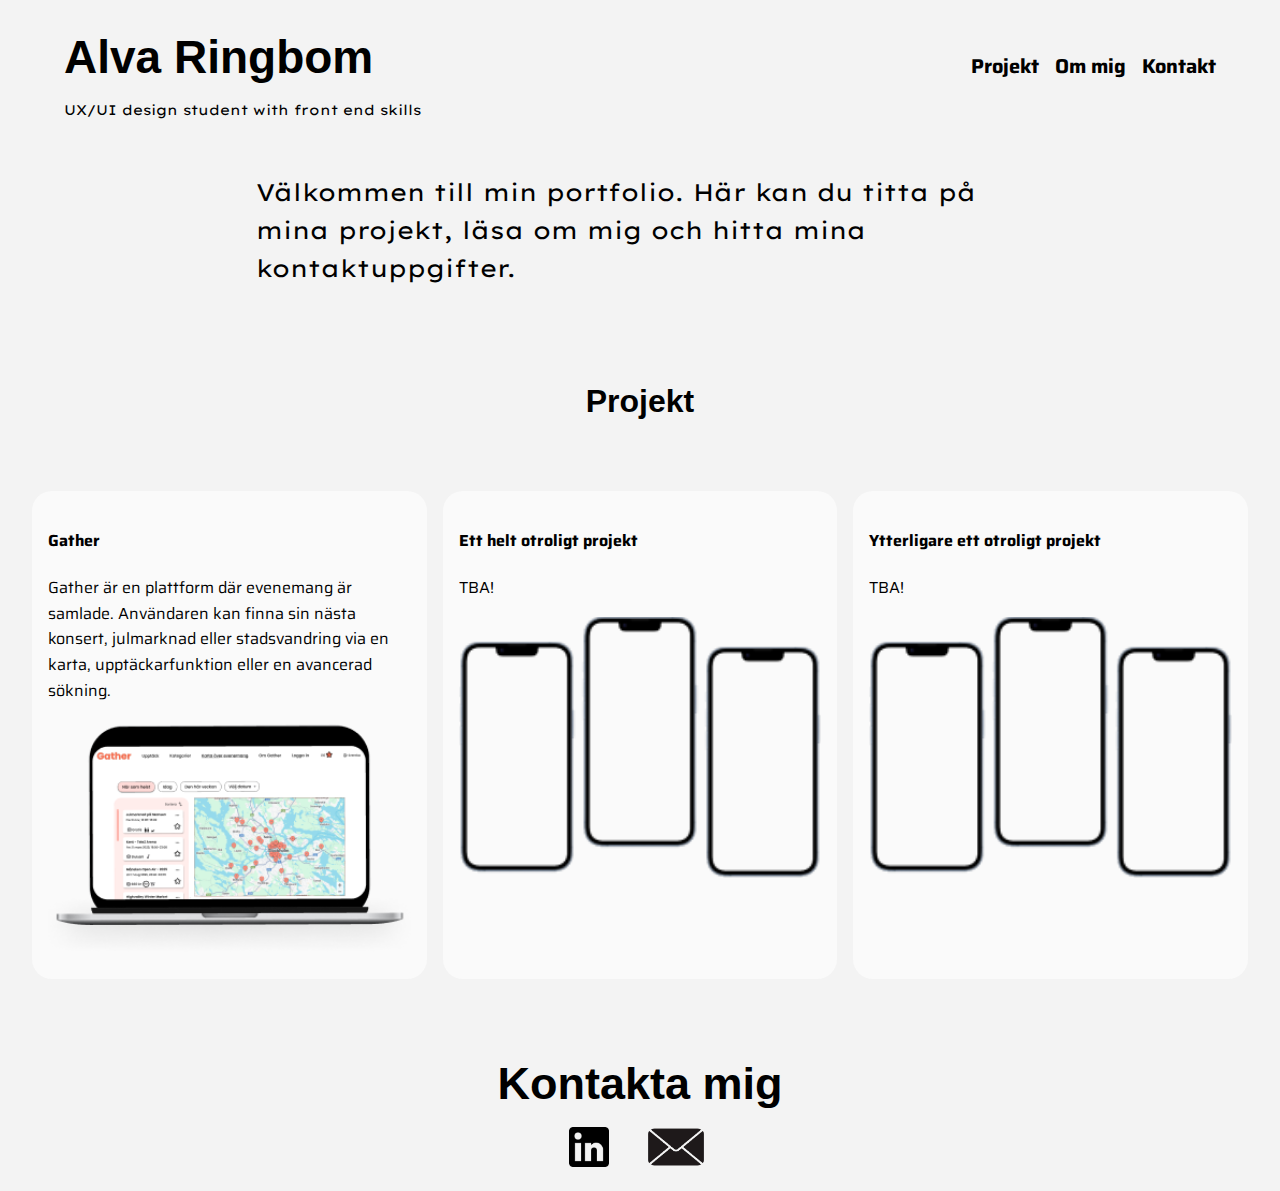
<file: index.html>
<!DOCTYPE html>
<html lang="sv">
  <head>
    <meta charset="UTF-8" />
    <meta name="viewport" content="width=device-width, initial-scale=1.0" />

    <title>Portfolio - Alva Ringbom</title>
    <link rel="icon" type="img" href="images/alice-icon.png" />
    <link rel="stylesheet" href="index.css" />
  </head>

  <body>
    <header>
      <nav class="navbar">
        <div class="logo-title">
          <h1 class="logo">
            <a href="index.html">Alva Ringbom</a>
          </h1>
          <h2 class="title">UX/UI design student with front end skills</h2>
        </div>
        <div class="nav-link-container">
          <ul class="nav-links">
            <li class="nav-links-1"><a href="Projekt.html">Projekt</a></li>
            <li class="nav-links-2"><a href="Ommig.html">Om mig</a></li>
            <li class="nav-links-3"><a href="Kontakt.html">Kontakt</a></li>
          </ul>
        </div>
      </nav>
    </header>

    <main class="content">
      <section class="intro">
        <p>
          Välkommen till min portfolio. Här kan du titta på mina
          <a href="Projekt.html">projekt</a>, läsa
          <a href="Om mig.html">om mig</a> och hitta mina
          <a href="Kontakt.html">kontaktuppgifter</a>.
        </p>
      </section>

      <section>
        <div class="projects">
          <h3><a href="Projekt.html">Projekt</a></h3>
          <div class="projects-grid">
            <div class="project-card">
              <h4>
                <a href="Gather.html">Gather</a>
              </h4>
              <p>
                Gather är en plattform där evenemang är samlade. Användaren kan
                finna sin nästa konsert, julmarknad eller stadsvandring via en
                karta, upptäckarfunktion eller en avancerad sökning.
              </p>
              <a href="Gather.html">
                <img
                  src="images/gather-desktop.png"
                  alt="Projekt 1"
                  class="project-image"
                />
              </a>
            </div>
            <div class="project-card">
              <h4>
                <a href="">Ett helt otroligt projekt</a>
              </h4>
              <p>TBA!</p>
              <a href="">
                <img
                  src="images/mobile.png"
                  alt="Projekt 2"
                  class="project-image"
                />
              </a>
            </div>
            <div class="project-card">
              <h4>
                <a href="">Ytterligare ett otroligt projekt</a>
              </h4>
              <p>TBA!</p>
              <a href="">
                <img
                  src="images/mobile.png"
                  alt="Projekt 3"
                  class="project-image"
                />
              </a>
            </div>
          </div>
        </div>
      </section>

      <section class="contact">
        <h2 class="contact-me">Kontakta mig</h2>
        <ul class="contact-links">
          <li>
            <a href="https://www.linkedin.com/in/alvaringbom/" target="_blank">
              <img
                src="images/linkedin.png"
                alt="LinkedIn"
                class="linkedin-icon"
              />
            </a>
          </li>
          <li>
            <a href="mailto:alva.ringbom@gmail.com" target="_blank">
              <img src="images/email.png" alt="Email" class="email-icon" />
            </a>
          </li>
        </ul>
      </section>
    </main>
  </body>
</html>
</file>
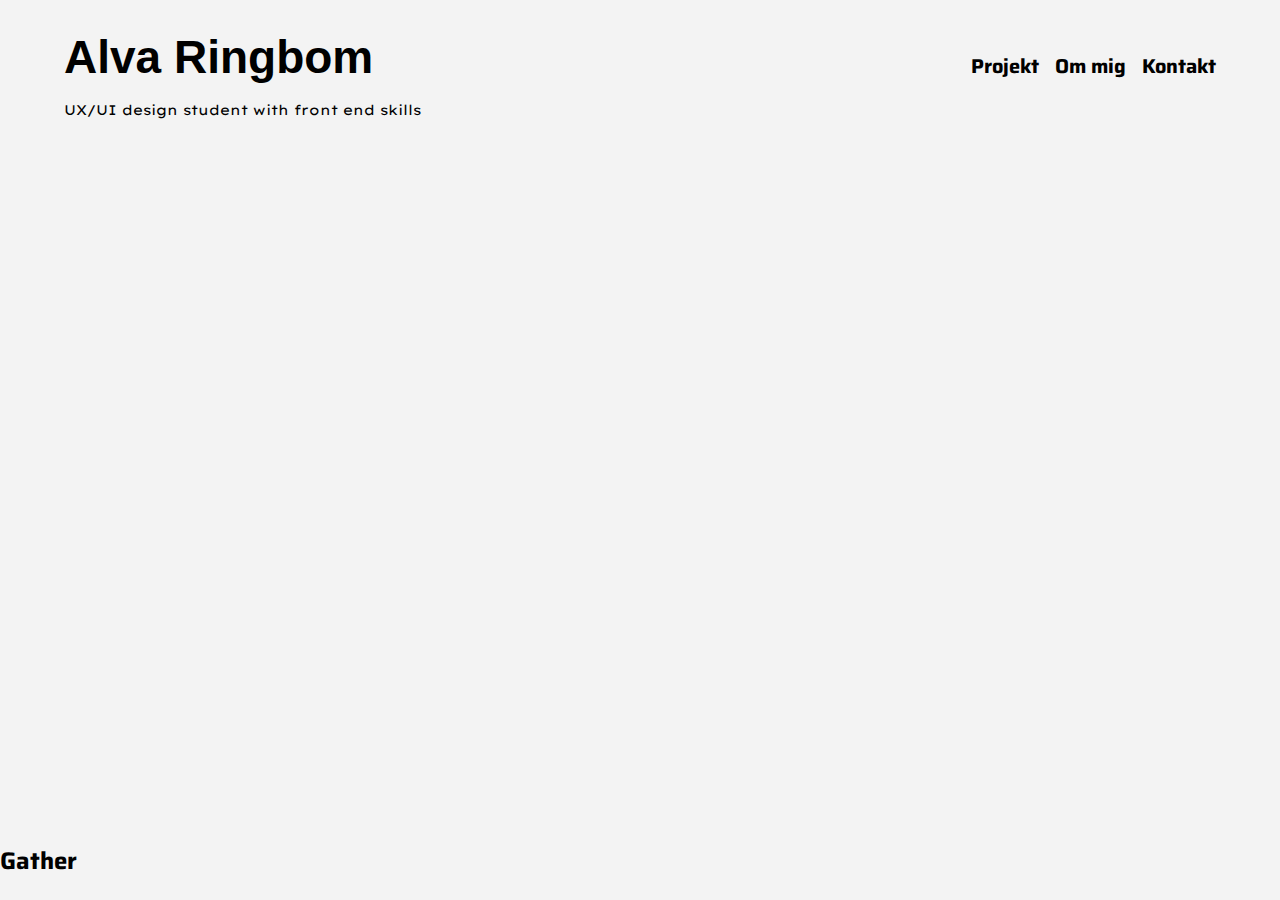
<file: Gather.html>
<!DOCTYPE html>
<html lang="sv">

<head>
    <meta charset="UTF-8">
    <meta name="viewport" content="width=device-width, initial-scale=1.0">
    
    <title>Portfolio - Alva Ringbom</title>
    <link rel="icon" type="img" href="images/alice-icon.png">
    <link rel="stylesheet" href="index.css">
</head>

<body>
    <header>
        <nav class="navbar">
            <div class="logo-title">
                <h1 class="logo">
                    <a href="index.html">Alva Ringbom</a>
                </h1>
                <h2 class="title">UX/UI design student with front end skills</h2>
            </div>
            <div class="nav-link-container">
                <ul class="nav-links">
                    <li class="nav-links-1"><a href="Projekt.html">Projekt</a></li>
                    <li class="nav-links-2"><a href="Om mig.html">Om mig</a></li>
                    <li class="nav-links-3"><a href="Kontakt.html">Kontakt</a></li>
                </ul>
            </div>
        </nav>
    </header>

    <main>
        <section>
            <h2>Gather</h2>
        </section>
        
    </main>
</body>
</file>
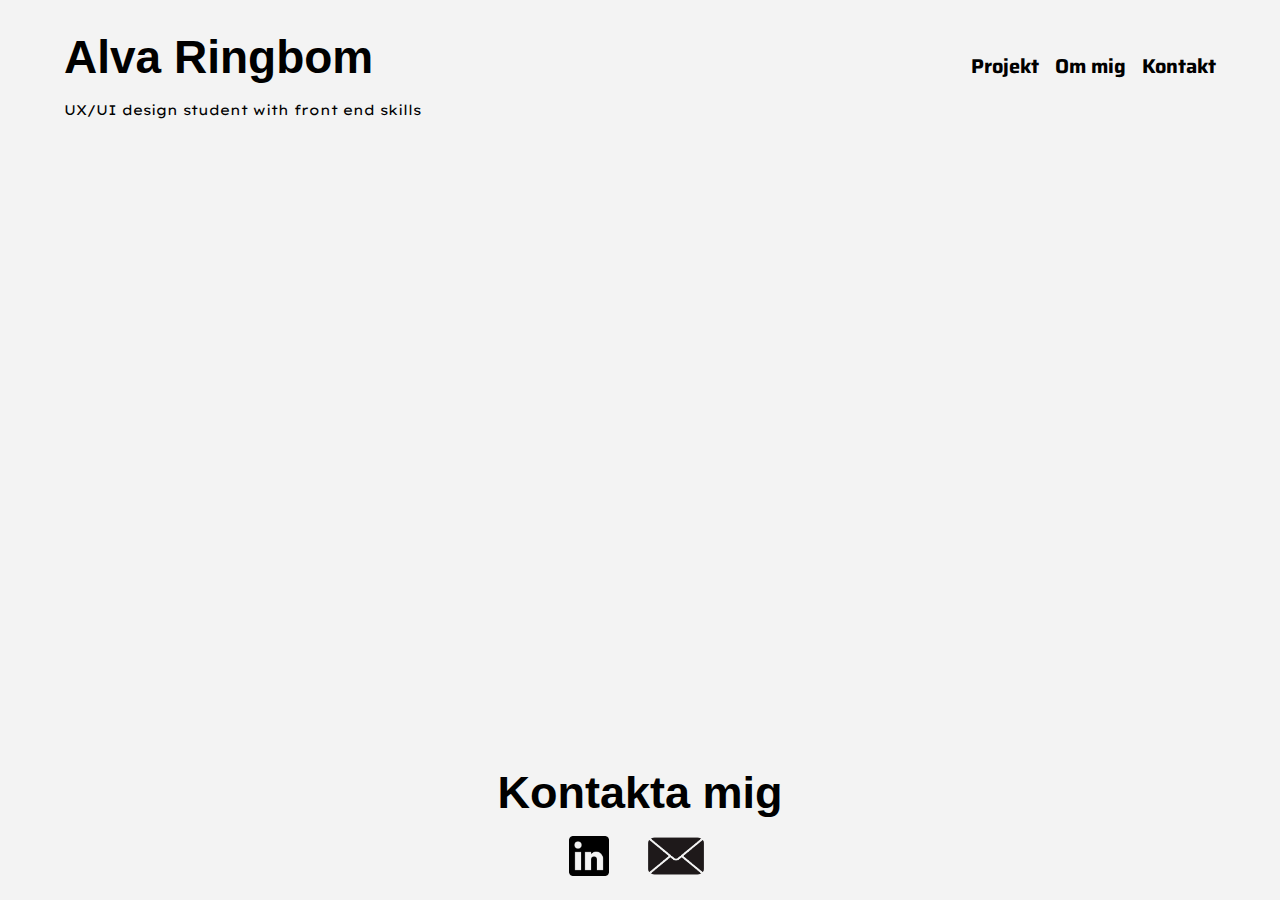
<file: Kontakt.html>
<!DOCTYPE html>
<html lang="sv">

<head>
    <meta charset="UTF-8">
    <meta name="viewport" content="width=device-width, initial-scale=1.0">
    
    <title>Portfolio - Alva Ringbom</title>
    <link rel="icon" type="img" href="images/alice-icon.png">
    <link rel="stylesheet" href="index.css">
</head>

<body>
    <header>
        <nav class="navbar">
            <div class="logo-title">
                <h1 class="logo">
                    <a href="index.html">Alva Ringbom</a>
                </h1>
                <h2 class="title">UX/UI design student with front end skills</h2>
            </div>
            <div class="nav-link-container">
                <ul class="nav-links">
                    <li class="nav-links-1"><a href="Projekt.html">Projekt</a></li>
                    <li class="nav-links-2"><a href="Ommig.html">Om mig</a></li>
                    <li class="nav-links-3"><a href="Kontakt.html">Kontakt</a></li>
                </ul>
            </div>
        </nav>
    </header>

        <section class="contact">
            <h2 class="contact-me">Kontakta mig</h2>
            <ul class="contact-links">
                <li>
                    <a href="https://www.linkedin.com/in/alvaringbom/" target="_blank">
                        <img src="images/linkedin.png" alt="LinkedIn" class="linkedin-icon">
                    </a>
                </li>
                <li>
                    <a href="mailto:alva.ringbom@gmail.com" target="_blank">
                        <img src="images/email.png" alt="Email" class="email-icon">
                    </a>
                </li>
            </ul>
        </section>
    </main>


</body>
</file>
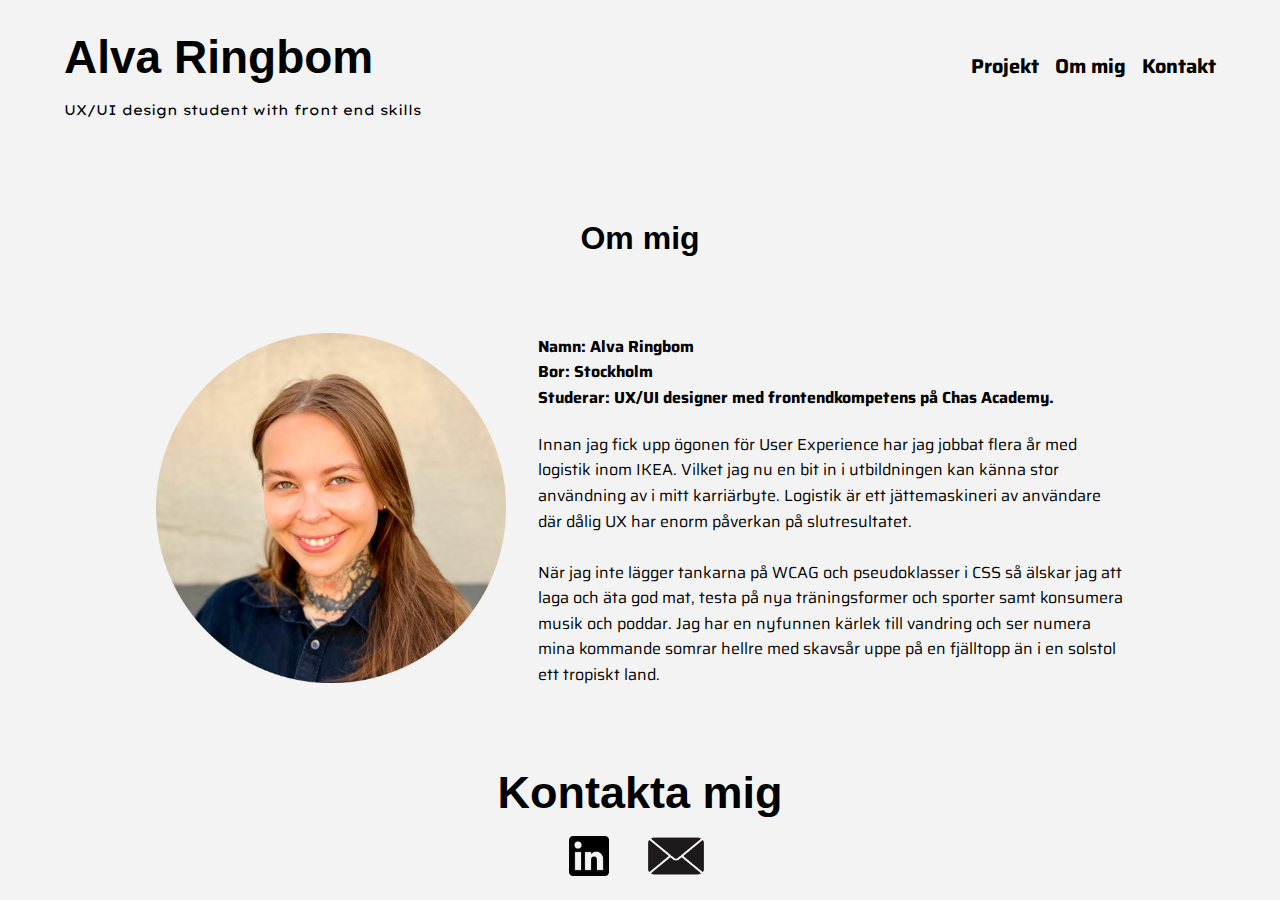
<file: Ommig.html>
<!DOCTYPE html>
<html lang="sv">

<head>
    <meta charset="UTF-8">
    <meta name="viewport" content="width=device-width, initial-scale=1.0">
    
    <title>Portfolio - Alva Ringbom</title>
    <link rel="icon" type="img" href="images/alice-icon.png">
    <link rel="stylesheet" href="index.css">
</head>

<body>
    <header>
        <nav class="navbar">
            <div class="logo-title">
                <h1 class="logo">
                    <a href="index.html">Alva Ringbom</a>
                </h1>
                <h2 class="title">UX/UI design student with front end skills</h2>
            </div>
            <div class="nav-link-container">
                <ul class="nav-links">
                    <li class="nav-links-1"><a href="Projekt.html">Projekt</a></li>
                    <li class="nav-links-2"><a href="Ommig.html">Om mig</a></li>
                    <li class="nav-links-3"><a href="Kontakt.html">Kontakt</a></li>
                </ul>
            </div>
        </nav>
    </header>
    <main>
        <section class="about">
            <h3>Om mig</h3>
            <section class="about-section">
                
                <img 
                src="images/selfie.png" 
                alt="Bild på mig" 
                class="selfie">
                <div>
                    <h4 class="info">
                        Namn: Alva Ringbom
                    <br>Bor: Stockholm
                    <br>Studerar: UX/UI designer med frontendkompetens på Chas Academy.
                    </h4>
                    <p class="p-about">
                        Innan jag fick upp ögonen för User Experience har jag jobbat flera år med logistik inom IKEA. 
                        Vilket jag nu en bit in i utbildningen kan känna stor användning av i mitt karriärbyte. 
                        Logistik är ett jättemaskineri av användare där dålig UX har enorm påverkan på slutresultatet.
                        <br><br>När jag inte lägger tankarna på WCAG och pseudoklasser i CSS så älskar jag att laga och äta god mat, 
                        testa på nya träningsformer och sporter samt konsumera musik och poddar. Jag har en nyfunnen kärlek till 
                        vandring och ser numera mina kommande somrar hellre med skavsår uppe på en fjälltopp än i en solstol ett tropiskt land. 
                    </p>
                </div>
        </section>

        <section class="contact">
            <h2 class="contact-me">Kontakta mig</h2>
            <ul class="contact-links">
                <li>
                    <a href="https://www.linkedin.com/in/alvaringbom/" target="_blank">
                        <img src="images/linkedin.png" alt="LinkedIn" class="linkedin-icon">
                    </a>
                </li>
                <li>
                    <a href="mailto:alva.ringbom@gmail.com" target="_blank">
                        <img src="images/email.png" alt="Email" class="email-icon">
                    </a>
                </li>
            </ul>
        </section>
    </main>
</body>
</html>
</file>
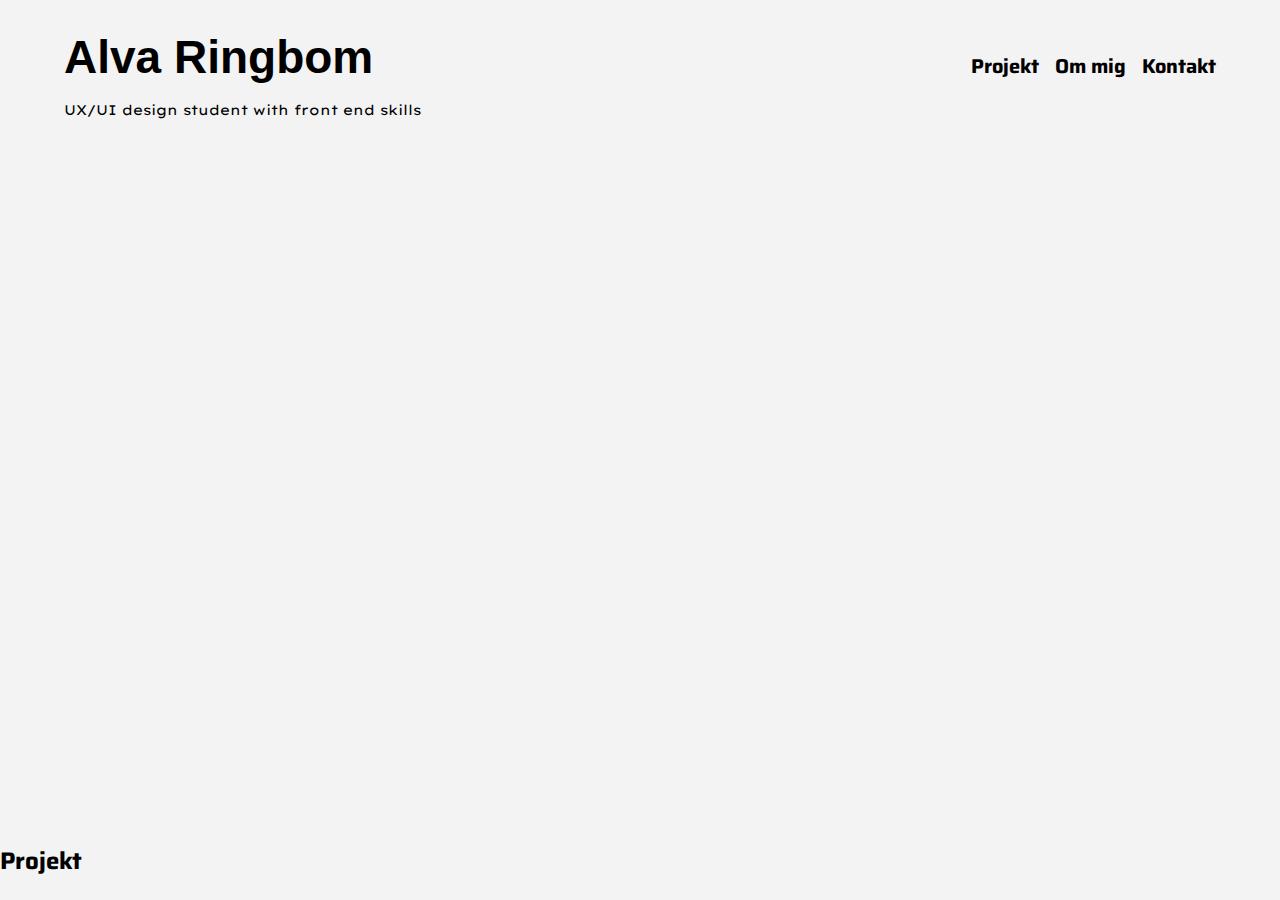
<file: Projekt.html>
<!DOCTYPE html>
<html lang="sv">
  <head>
    <meta charset="UTF-8" />
    <meta name="viewport" content="width=device-width, initial-scale=1.0" />

    <title>Portfolio - Alva Ringbom</title>
    <link rel="icon" type="img" href="images/alice-icon.png" />
    <link rel="stylesheet" href="index.css" />
  </head>

  <body>
    <header>
      <nav class="navbar">
        <div class="logo-title">
          <h1 class="logo">
            <a href="index.html">Alva Ringbom</a>
          </h1>
          <h2 class="title">UX/UI design student with front end skills</h2>
        </div>
        <div class="nav-link-container">
          <ul class="nav-links">
            <li class="nav-links-1"><a href="Projekt.html">Projekt</a></li>
            <li class="nav-links-2"><a href="Ommig.html">Om mig</a></li>
            <li class="nav-links-3"><a href="Kontakt.html">Kontakt</a></li>
          </ul>
        </div>
      </nav>
    </header>

    <main>
      <section>
        <h2>Projekt</h2>
      </section>
    </main>
  </body>
</html>
</file>
<file: index.css>
@font-face {
    font-family: 'saira';
    src: url('fonts/Saira/Saira.ttf') format('truetype');
}
@font-face {
    font-family: 'lexend';
    src: url('fonts/Lexend_Exa/Lexend_Exa/lexend.ttf') format('truetype');
}

* {
    box-sizing: border-box;
  }

body,
html {
    line-height: 1.6;
    margin: 0;
    padding: 0;
    display: flex;
    flex-direction: column;
    justify-content: space-between;
    height: 100%;
    background-color: #f3f3f3;
    font-family: 'saira';
}

.logo,
.contact-me {
    margin-bottom: -0.5rem;
}

.navbar,
.contact {
    display: flex;
    flex-direction: column;
    align-items: center;
}

.logo-title {
    display: flex;
    flex-direction: column;
    align-items: center;
}

.projects {
    display: flex;
    flex-direction: column;
    gap: 1rem;
    padding: 1rem;
}

.projects h3,
.about h3 {
    font-family: 'Franklin Gothic Medium', 'Arial Narrow', Arial, sans-serif;
    font-size: 2rem;
    text-align: center;
}


.projects-grid {
    display: flex;
    flex-wrap: wrap;
    gap: 1rem;
    justify-content: center;
    margin: 1rem;
}

.project-card {
    flex: 1 1 300px;
    max-width: 400px;
    padding: 1rem;
    border-radius: 20px;
    background-color: rgb(250, 250, 250);
}

.nav-links,
.contact-links {
    display: flex;
    flex-direction: row;
    gap: 2rem;
    list-style: none;
    padding: 0;
    margin: 0;
    font-weight: bold;
    font-size: 20px;
    font-family: 'saira';
    align-items: center;
}

.intro a,
.nav-links a,
.logo a,
.contact-links a,
.projects h3 a,
h4 a {
    text-decoration: none;
    color: black;
}

.intro,
.intro a {
    font-family: 'lexend';
    font-size: 24px;
    color: black;
}

.intro {
    margin: 0 auto;
    padding: 1rem;
    max-width: 800px;
}

.logo a,
.contact {
    font-weight: bolder;
    font-family:'Franklin Gothic Medium', 'Arial Narrow', Arial, sans-serif
}

.logo a {
    font-size: 46px;
}

.contact {
    font-size: 30px;
}

.title {
    font-family: 'lexend';
    font-size: 14px;
    font-weight: normal;
}

.linkedin-icon {
    width: 40px;
    height: auto;
}

.email-icon {
    width: 70px;
    height: auto;
}

.nav-links-1:hover,
.nav-links-2:hover,
.nav-links-3:hover,
.intro a:hover {
    text-decoration: underline;
    text-underline-offset: 0.5rem;
    text-decoration-color: rgb(0, 0, 0);
}


/* OM MIG */

.selfie {
    width: 350px;
    height: auto;
    }

.project-image {
    width: 100%;
    height: auto;
    object-fit: cover;
}

.about-section {
    display: flex;
    flex-direction: column;
    padding: 1rem;
    align-items: center;
    justify-content: center;
    margin: 0 auto;
    max-width: 600px;
    gap: 1rem;
    text-align: left;
}


/* TABLET */
@media (min-width: 768px) {
    .navbar {
        display: flex;
        justify-content: space-between;
        flex-direction: row;
        padding: 0 1rem;
        margin-inline: 3rem;
    }

    .nav-link-container {
        display: flex;
        flex-direction: row;
    }

    .logo-title {
        align-items: baseline;
    }

    .nav-links {
        gap: 1rem;
    }
}

/* DESKTOP */
@media (min-width: 1024px) {
    .about-section {
        flex-direction: row;
        gap: 2rem;
        align-items: center;
        text-align: left;
        max-width: 1000px;
    }

    .about-section div {
        max-height: 400px;
    }
}
</file>
